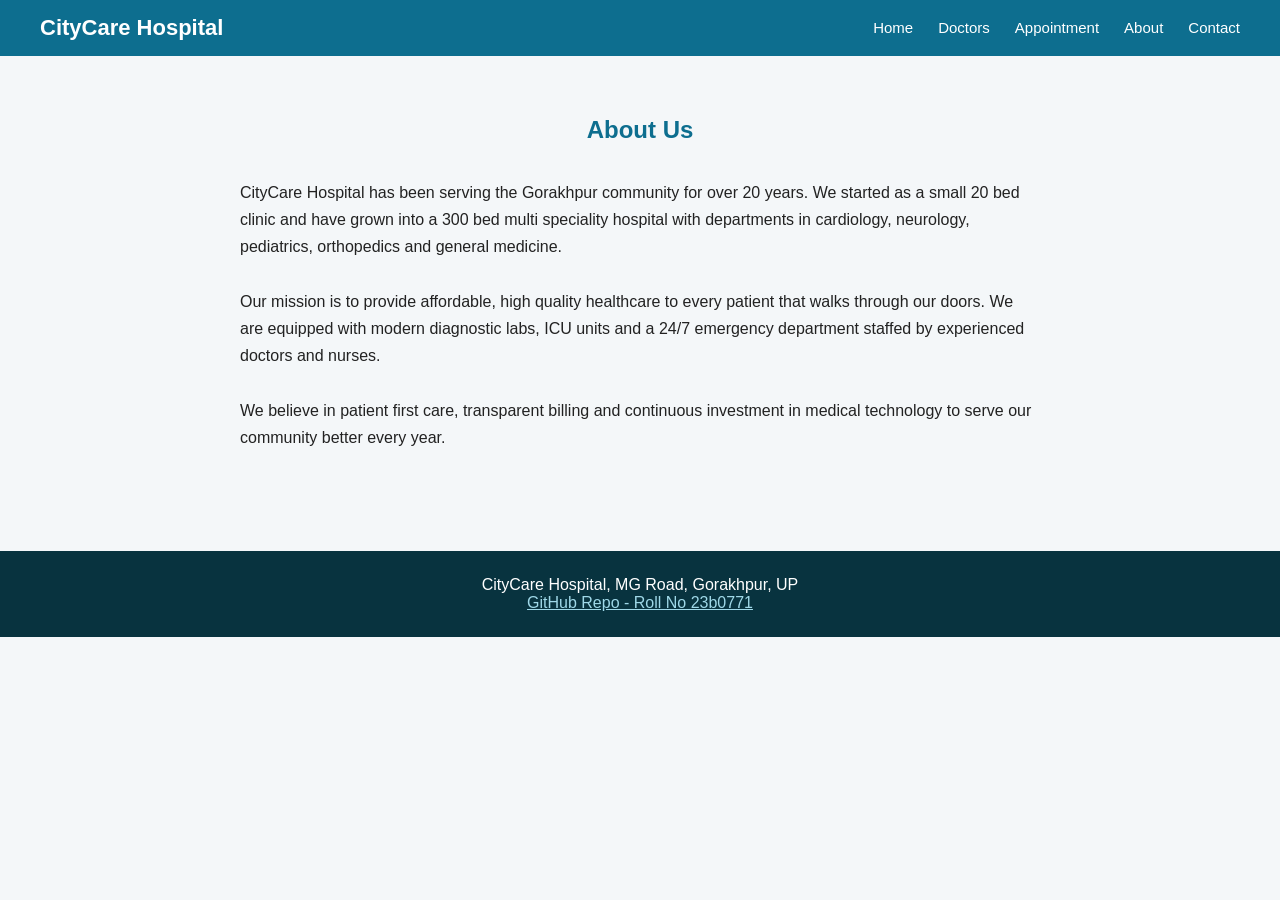
<file: 23b0771/about.html>
<!DOCTYPE html>
<html lang="en">
<head>
<meta charset="UTF-8">
<title>About - CityCare Hospital</title>
<link rel="stylesheet" href="style.css">
</head>
<body>

<nav>
  <div class="logo">CityCare Hospital</div>
  <ul>
    <li><a href="index.html">Home</a></li>
    <li><a href="doctors.html">Doctors</a></li>
    <li><a href="appointment.html">Appointment</a></li>
    <li><a href="about.html">About</a></li>
    <li><a href="contact.html">Contact</a></li>
  </ul>
</nav>

<section class="section">
  <h2>About Us</h2>
  <div class="about-text">
    <p>CityCare Hospital has been serving the Gorakhpur community for over 20 years. We started as a small 20 bed clinic and have grown into a 300 bed multi speciality hospital with departments in cardiology, neurology, pediatrics, orthopedics and general medicine.</p>
    <br>
    <p>Our mission is to provide affordable, high quality healthcare to every patient that walks through our doors. We are equipped with modern diagnostic labs, ICU units and a 24/7 emergency department staffed by experienced doctors and nurses.</p>
    <br>
    <p>We believe in patient first care, transparent billing and continuous investment in medical technology to serve our community better every year.</p>
  </div>
</section>

<footer>
  <p>CityCare Hospital, MG Road, Gorakhpur, UP</p>
  <p><a href="https://github.com/Prakhar270705/LS-2026-Full-Stack-Web-Dev-FINAL-Assignment" style="color:#9fd8e8;">GitHub Repo - Roll No 23b0771</a></p>
</footer>

</body>
</html>
</file>
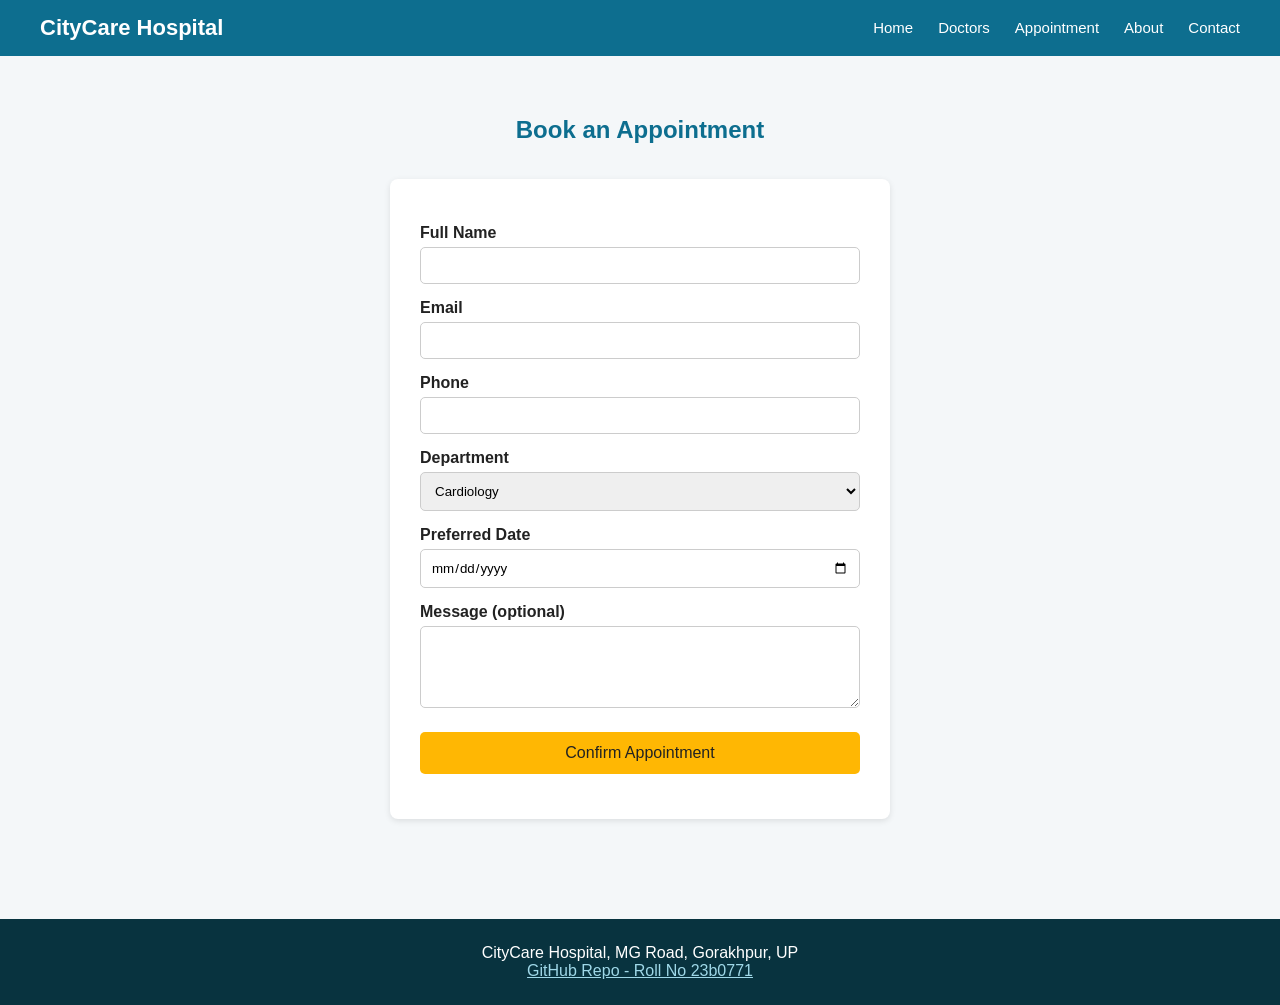
<file: 23b0771/appointment.html>
<!DOCTYPE html>
<html lang="en">
<head>
<meta charset="UTF-8">
<title>Book Appointment - CityCare Hospital</title>
<link rel="stylesheet" href="style.css">
</head>
<body>

<nav>
  <div class="logo">CityCare Hospital</div>
  <ul>
    <li><a href="index.html">Home</a></li>
    <li><a href="doctors.html">Doctors</a></li>
    <li><a href="appointment.html">Appointment</a></li>
    <li><a href="about.html">About</a></li>
    <li><a href="contact.html">Contact</a></li>
  </ul>
</nav>

<section class="section">
  <h2>Book an Appointment</h2>
  <form id="appointmentForm">
    <label for="pname">Full Name</label>
    <input type="text" id="pname" required>

    <label for="pemail">Email</label>
    <input type="email" id="pemail" required>

    <label for="pphone">Phone</label>
    <input type="tel" id="pphone" required>

    <label for="dept">Department</label>
    <select id="dept">
      <option>Cardiology</option>
      <option>Neurology</option>
      <option>Pediatrics</option>
      <option>Orthopedics</option>
      <option>General</option>
    </select>

    <label for="pdate">Preferred Date</label>
    <input type="date" id="pdate" required>

    <label for="pmsg">Message (optional)</label>
    <textarea id="pmsg" rows="4"></textarea>

    <button type="submit" class="btn">Confirm Appointment</button>
    <p id="formMsg"></p>
  </form>
</section>

<footer>
  <p>CityCare Hospital, MG Road, Gorakhpur, UP</p>
  <p><a href="https://github.com/Prakhar270705/LS-2026-Full-Stack-Web-Dev-FINAL-Assignment" style="color:#9fd8e8;">GitHub Repo - Roll No 23b0771</a></p>
</footer>

<script>
document.getElementById('appointmentForm').addEventListener('submit', function(e){
  e.preventDefault();
  const data = {
    name: document.getElementById('pname').value,
    email: document.getElementById('pemail').value,
    phone: document.getElementById('pphone').value,
    dept: document.getElementById('dept').value,
    date: document.getElementById('pdate').value,
    msg: document.getElementById('pmsg').value
  };

  fetch('/api/book', {
    method: 'POST',
    headers: {'Content-Type': 'application/json'},
    body: JSON.stringify(data)
  })
  .then(res => res.json())
  .then(res => {
    document.getElementById('formMsg').innerText = "Appointment booked! We will contact you shortly.";
    document.getElementById('appointmentForm').reset();
  })
  .catch(err => {
    document.getElementById('formMsg').innerText = "Something went wrong. Try again.";
  });
});
</script>

</body>
</html>
</file>
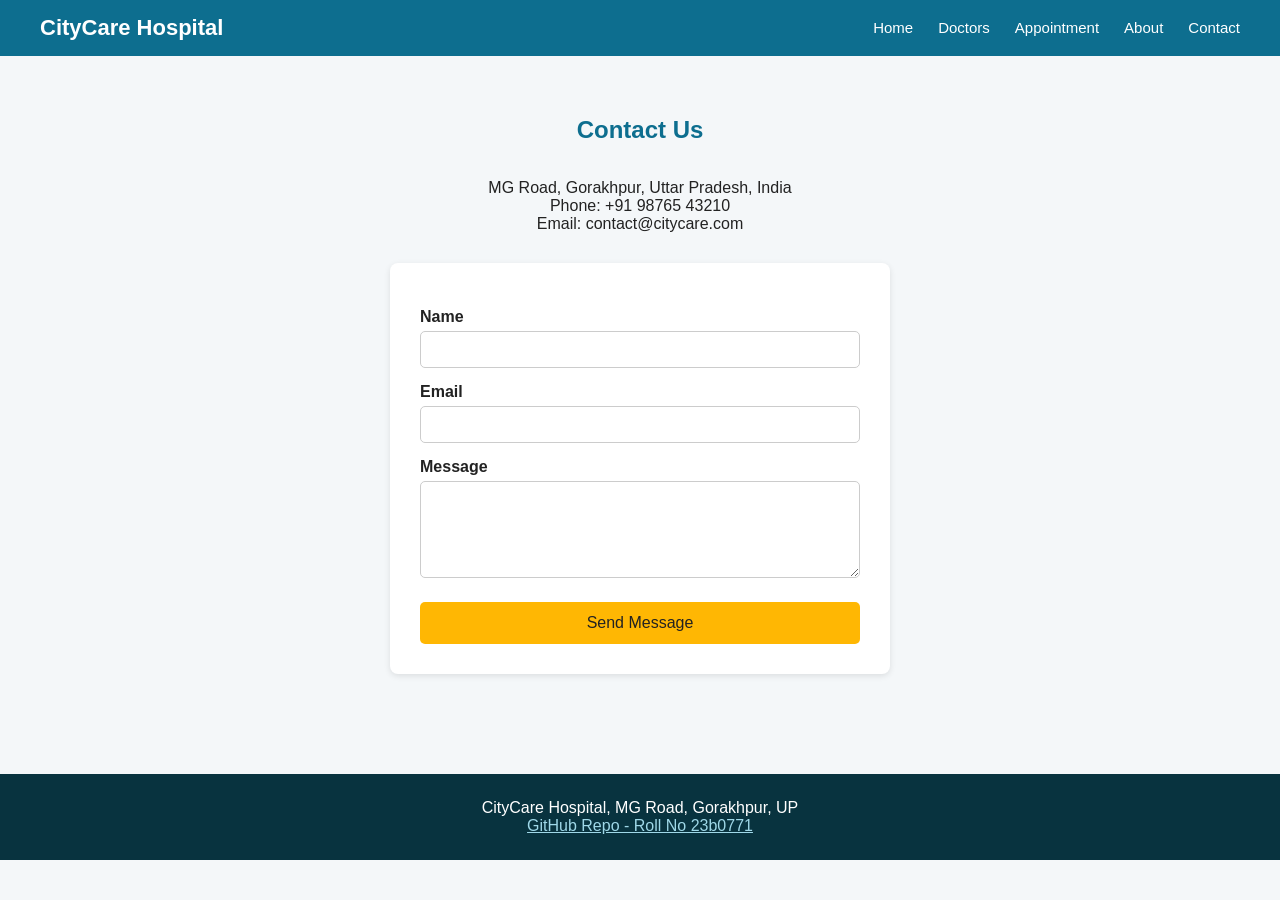
<file: 23b0771/contact.html>
<!DOCTYPE html>
<html lang="en">
<head>
<meta charset="UTF-8">
<title>Contact - CityCare Hospital</title>
<link rel="stylesheet" href="style.css">
</head>
<body>

<nav>
  <div class="logo">CityCare Hospital</div>
  <ul>
    <li><a href="index.html">Home</a></li>
    <li><a href="doctors.html">Doctors</a></li>
    <li><a href="appointment.html">Appointment</a></li>
    <li><a href="about.html">About</a></li>
    <li><a href="contact.html">Contact</a></li>
  </ul>
</nav>

<section class="section">
  <h2>Contact Us</h2>
  <div class="contact-info">
    <p>MG Road, Gorakhpur, Uttar Pradesh, India</p>
    <p>Phone: +91 98765 43210</p>
    <p>Email: contact@citycare.com</p>
  </div>

  <form id="contactForm">
    <label for="cname">Name</label>
    <input type="text" id="cname" required>

    <label for="cemail">Email</label>
    <input type="email" id="cemail" required>

    <label for="cmsg">Message</label>
    <textarea id="cmsg" rows="5" required></textarea>

    <button type="submit" class="btn">Send Message</button>
    <p id="formMsg2"></p>
  </form>
</section>

<footer>
  <p>CityCare Hospital, MG Road, Gorakhpur, UP</p>
  <p><a href="https://github.com/Prakhar270705/LS-2026-Full-Stack-Web-Dev-FINAL-Assignment" style="color:#9fd8e8;">GitHub Repo - Roll No 23b0771</a></p>
</footer>

<script>
document.getElementById('contactForm').addEventListener('submit', function(e){
  e.preventDefault();
  const data = {
    name: document.getElementById('cname').value,
    email: document.getElementById('cemail').value,
    msg: document.getElementById('cmsg').value
  };

  fetch('/api/contact', {
    method: 'POST',
    headers: {'Content-Type': 'application/json'},
    body: JSON.stringify(data)
  })
  .then(res => res.json())
  .then(res => {
    document.getElementById('formMsg2').innerText = "Message sent, thank you!";
    document.getElementById('contactForm').reset();
  })
  .catch(err => {
    document.getElementById('formMsg2').innerText = "Something went wrong. Try again.";
  });
});
</script>

</body>
</html>
</file>
<file: 23b0771/style.css>
* {
  margin: 0;
  padding: 0;
  box-sizing: border-box;
  font-family: 'Segoe UI', Arial, sans-serif;
}

body {
  background: #f4f7f9;
  color: #222;
}

nav {
  background: #0d6e8f;
  display: flex;
  justify-content: space-between;
  align-items: center;
  padding: 15px 40px;
}

nav .logo {
  color: white;
  font-size: 22px;
  font-weight: bold;
}

nav ul {
  list-style: none;
  display: flex;
  gap: 25px;
}

nav ul li a {
  color: white;
  text-decoration: none;
  font-size: 15px;
}

nav ul li a:hover {
  text-decoration: underline;
}

.hero {
  background: linear-gradient(rgba(13,110,143,0.85), rgba(13,110,143,0.85)), url('https://images.unsplash.com/photo-1519494026892-80bbd2d6fd0d?auto=format&fit=crop&w=1400&q=60');
  background-size: cover;
  background-position: center;
  color: white;
  text-align: center;
  padding: 100px 20px;
}

.hero h1 {
  font-size: 40px;
  margin-bottom: 15px;
}

.hero p {
  font-size: 18px;
  margin-bottom: 25px;
}

.btn {
  background: #ffb703;
  color: #222;
  padding: 12px 25px;
  border: none;
  border-radius: 5px;
  font-size: 16px;
  cursor: pointer;
  text-decoration: none;
  display: inline-block;
}

.btn:hover {
  background: #e0a002;
}

.section {
  padding: 60px 40px;
  max-width: 1100px;
  margin: 0 auto;
}

.section h2 {
  text-align: center;
  margin-bottom: 35px;
  color: #0d6e8f;
}

.cards {
  display: grid;
  grid-template-columns: repeat(auto-fit, minmax(220px, 1fr));
  gap: 25px;
}

.card {
  background: white;
  padding: 25px;
  border-radius: 8px;
  box-shadow: 0 2px 6px rgba(0,0,0,0.1);
  text-align: center;
}

.card h3 {
  margin: 10px 0;
  color: #0d6e8f;
}

.stats {
  background: #0d6e8f;
  color: white;
  display: flex;
  justify-content: space-around;
  flex-wrap: wrap;
  padding: 40px 20px;
  text-align: center;
}

.stats div h2 {
  font-size: 34px;
}

footer {
  background: #08333f;
  color: white;
  text-align: center;
  padding: 25px;
  margin-top: 40px;
}

.doctor-card img {
  width: 100%;
  height: 180px;
  object-fit: cover;
  border-radius: 6px;
}

form {
  background: white;
  padding: 30px;
  border-radius: 8px;
  box-shadow: 0 2px 6px rgba(0,0,0,0.1);
  max-width: 500px;
  margin: 0 auto;
}

form label {
  display: block;
  margin-top: 15px;
  margin-bottom: 5px;
  font-weight: bold;
}

form input, form select, form textarea {
  width: 100%;
  padding: 10px;
  border: 1px solid #ccc;
  border-radius: 5px;
}

form button {
  margin-top: 20px;
  width: 100%;
}

#formMsg {
  text-align: center;
  margin-top: 15px;
  font-weight: bold;
}

.contact-info {
  text-align: center;
  margin-bottom: 30px;
}

.about-text {
  max-width: 800px;
  margin: 0 auto;
  line-height: 1.7;
}
</file>
